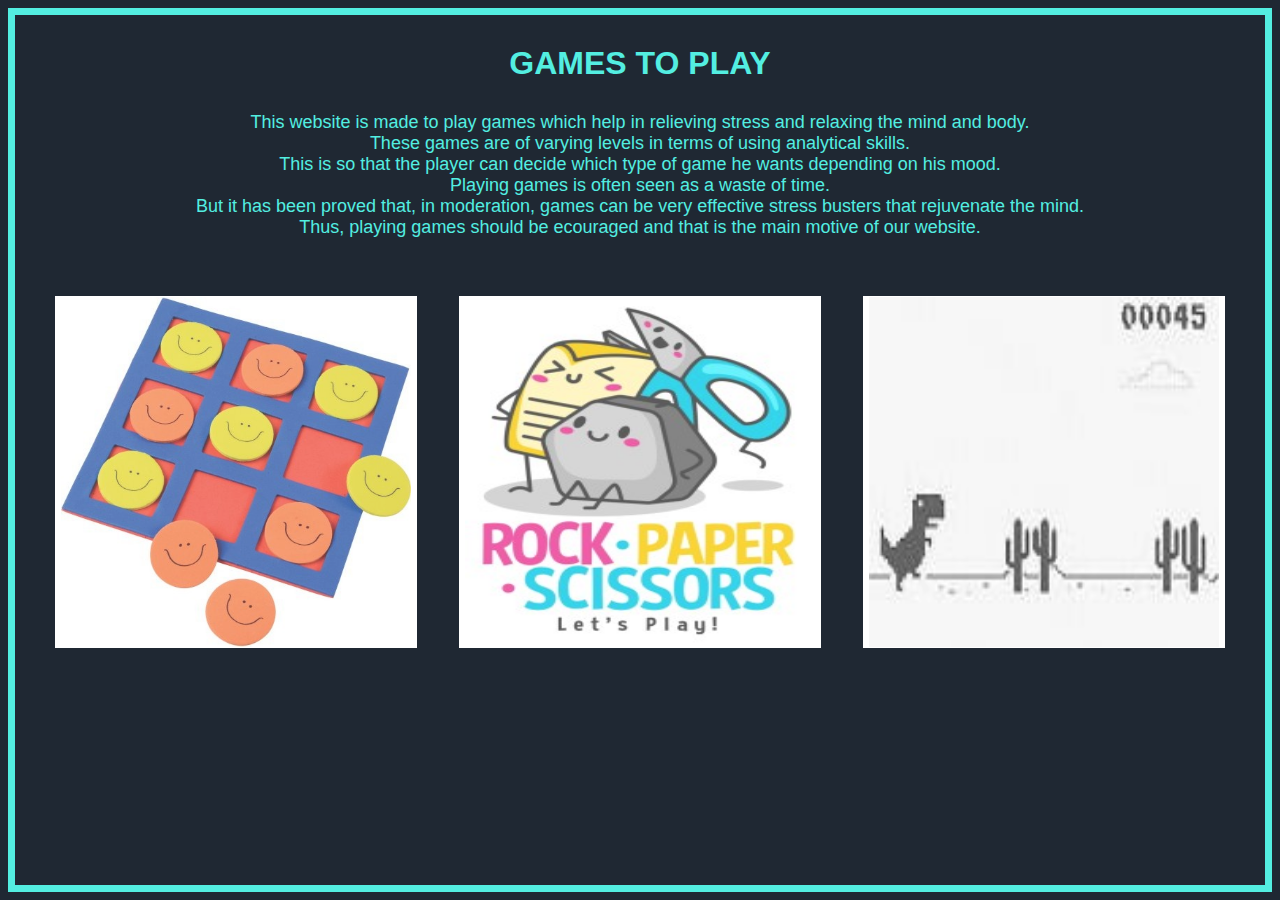
<file: index.html>
<html lang="en">
    <head>
        <meta charset="UTF-8">
        <meta name="viewport" content="width=device-width, initial-scale=1.0">
        <title>Games</title>
        <style>
            body
            {
                background-color: #1f2833;
                border: 7px solid rgb(83, 238, 225);
            }
            h1
            {
                margin: 30px 10px;
                color : rgb(83, 238, 225);
                text-align: center;
                font-family: 'Gill Sans', 'Gill Sans MT', Calibri, 'Trebuchet MS', sans-serif;
            }
            p
            {
                color : rgb(83, 238, 225);
                text-align: center;
                font-size:large;
                font-family: 'Gill Sans', 'Gill Sans MT', Calibri, 'Trebuchet MS', sans-serif;
            }
            .row
            {
                display: flex;
                justify-content: space-between;
                padding: 40px;
            }
            .column img {
                opacity: 0.8; 
                cursor: pointer; 
            }
            .column img:hover {
                opacity: 1;
            }
        </style>
    </head>
    <body style="font-family: Arial, Helvetica, sans-serif">
        <h1>GAMES TO PLAY</h1>
        <p>This website is made to play games which help in relieving stress and relaxing the mind and body.
            <br> These games are of varying levels in terms of using analytical skills.
            <br> This is so that the player can decide which type of game he wants depending on his mood.
            <br> Playing games is often seen as a waste of time. 
            <br> But it has been proved that, in moderation, games can be very effective stress busters that rejuvenate the mind.
            <br> Thus, playing games should be ecouraged and that is the main motive of our website.
        </p>  
        <div class="row">
            <div class="column">
                <button style="border: none; background-color: white;" onclick="window.location.href='html/ttt.html'">
                    <img title="Tic Tac Toe"src="assets/tictactoe.jpeg" alt="Tic Tac Toe" width="350" height="350">
                </button>
            </div>
            <div class="column">
                <button style="border: none; background-color: white;" onclick="window.location.href='html/rps.html'">
                    <img title="Rock, Paper, Scissors" src="assets/rps.png" alt="Rock Paper Scissors" width="350" height="350">  
                </button>
                
            </div>
            <div class="column">
                <button style="border: none; background-color: white;" onclick="window.location.href='html/dinosaur.html'">
                    <img title="Dinosaur" src="assets/dino.jpeg" alt="Dinosaur" width="350" height="350">
                </button>
            </div>
          </div>
    </body>
</html>
</file>
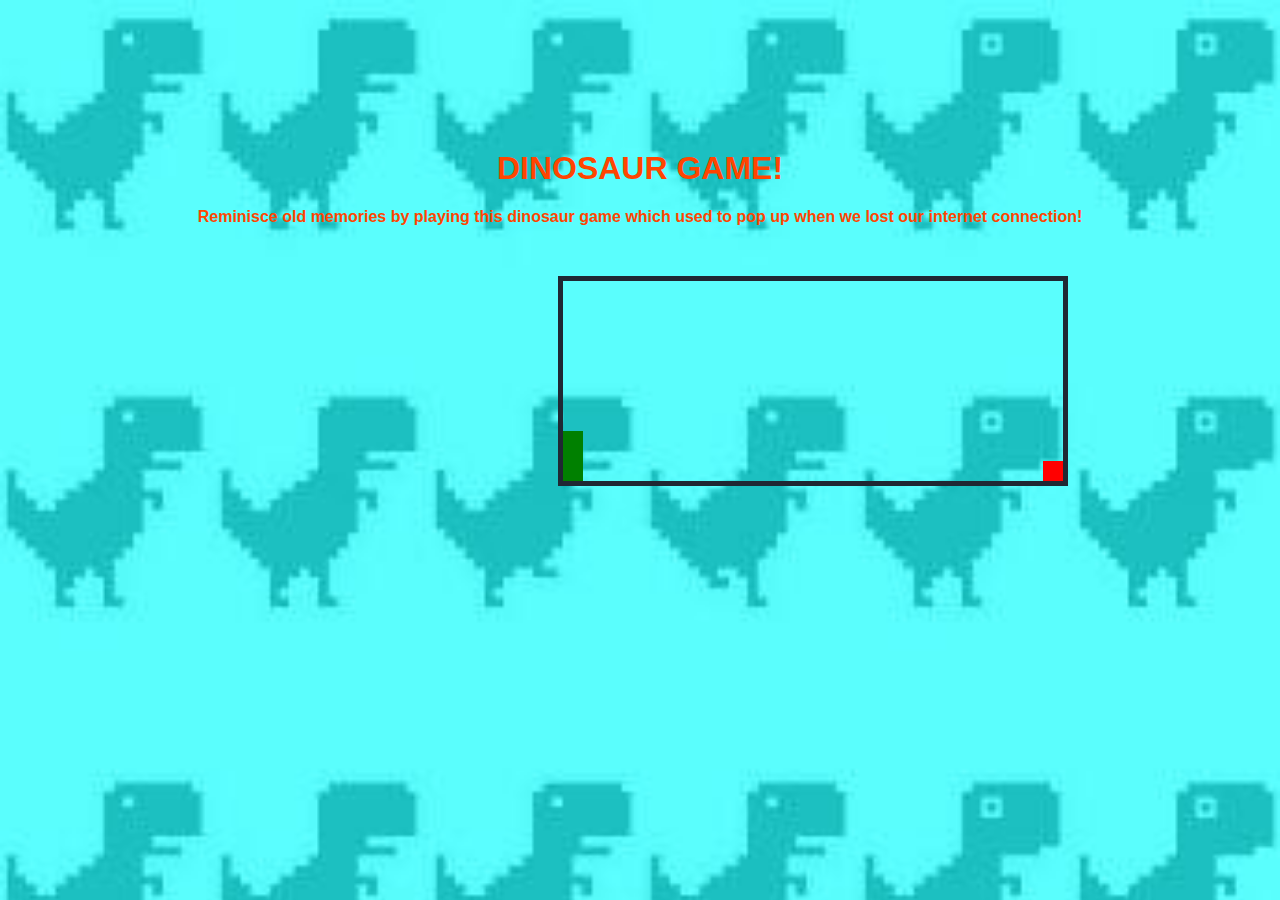
<file: html/dinosaur.html>
<!DOCTYPE html>
<html language="en" onclick="jump()">
    <head>
        <meta charset="utf-8">
        <title>Dinosaur</title>
        <link rel="stylesheet" href="../css/dinostyle.css">
    </head>
    <body>
        <h1 style="margin-top : 150px;"><strong>DINOSAUR GAME!</strong></h1>
        <p><strong>Reminisce old memories by playing this dinosaur game which
            used to pop up when we lost our internet connection!</strong></p>
        <div id="game">
            <div id="block"></div>
            <div id="character"></div> 
        </div>    
    </body>
<script src="../script/dinoscript.js"></script>
</html>
</file>
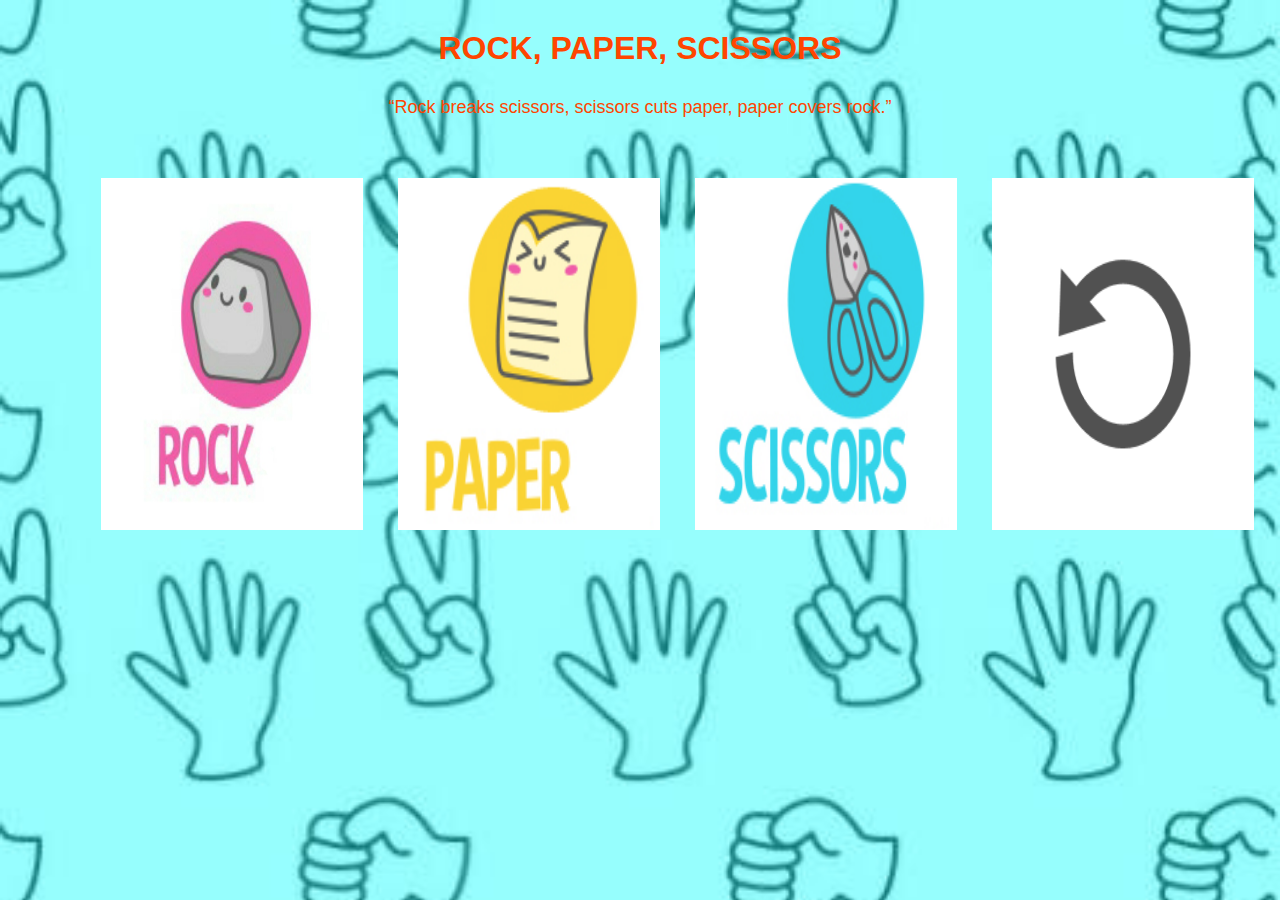
<file: html/rps.html>
<html lang="en">
    <head>
        <meta charset="UTF-8">
        <meta name="viewport" content="width=device-width, initial-scale=1.0">
        <title>Rock, Paper, Scissors</title>
        <style>
            body
            {
                font-family: Arial, Helvetica, sans-serif;
                text-align: center;
                background-image: url("../assets/rpsbg.jpeg");
                background-size:100%;
                color : orangered;
            }
            h1
            {
                color: orangered;
                margin: 30px 10px;
            }
            p
            {
                color: orangered;
                font-size: large;
                font-weight: 300;
                margin: 30px 10px;
            }
            .row{
                margin: 60px 0px 10px 75px;
                position : relative;
            }
            .column {
                float: left;
                width: 25%;
            }
            .column img {
                opacity: 0.8; 
                cursor: pointer; 
            }
            .column img:hover {
                opacity: 1;
            }
        </style>
    </head>
    <body>
        <h1>ROCK, PAPER, SCISSORS</h1>
        <p><strong>“Rock breaks scissors, scissors cuts paper, paper covers rock.”</strong> </p>
        <div id="score">
        </div>
        <div id="message">
        </div>

        <div class="row">
            <div class="column">
                <button style="border: none; background-color: white;" onclick="play('Rock')">
                    <img title="Rock" src="../assets/rock.jpeg" alt="Rock" width="250" height="350">
                </button>
            </div>
            <div class="column">
                <button style="border: none; background-color: white;" onclick="play('Paper')">
                    <img title="Paper" src="../assets/paper.png" alt="Paper" width="250" height="350">
                </button>
            </div>
            <div class="column">
                <button style="border: none; background-color: white;" onclick="play('Scissors')">
                    <img title="Scissors" src="../assets/scissors.png" alt="Scissors" width="250" height="350">
                </button>
            </div>
            <div class="column">
                <button style="border: none; background-color: white;" onclick="reset()">
                    <img title="Reset" src="../assets/reset.jpeg" alt="Reset" width="250" height="350">
                </button>
            </div>
          </div>
        <script>
            let scr = document.getElementById("score");
            let msg = document.getElementById("message");
            let winnerScores = [0,0];
            function reset(){
                winnerScores = [0,0];
                scr.innerHTML = "";
                msg.innerHTML = "";
            }
            function play(btn){
                let playerSelection = btn;
                let computerSelection = Math.random();

                if (computerSelection < .34){
                    computerSelection = 'Rock';
                } else if (computerSelection <= .67){
                    computerSelection = 'Paper';
                } else {
                    computerSelection = 'Scissors';
                }
                
                let result = checkWinner(playerSelection, computerSelection);
                if (result === 'Player'){
                    result += ' wins!';
                    winnerScores[0]++;
                }
                if (result === 'Computer'){
                    result += ' wins!';
                    winnerScores[1]++;
                }
                if (result === 'Draw'){
                    result += '. It\'s a tie!'
                }
                scr.innerHTML = 'Player: [ ' + winnerScores[0]+ ' ] Computer: [ ' + winnerScores[1] + ' ]';
                msg.innerHTML = 'Player: <strong>' + playerSelection + '</strong> Computer: <strong>' + computerSelection + '</strong><br>' + result;
            }
            function checkWinner(player, computer){
                if (player === computer){
                    return 'Draw';
                }

                if (player === 'Rock'){
                    if(computer === 'Paper'){
                        return 'Computer';
                    } else {
                        return 'Player';
                    }
                }

                if (player === 'Paper'){
                    if (computer === 'Scissors'){
                        return 'Computer';
                    } else {
                        return 'Player';
                    }
                }

                if (player === 'Scissors'){
                    if (computer === 'Rock'){
                        return 'Computer';
                    } else {
                        return 'Player';
                    }
                }
        }
        </script>
    </body>
</html>
</file>
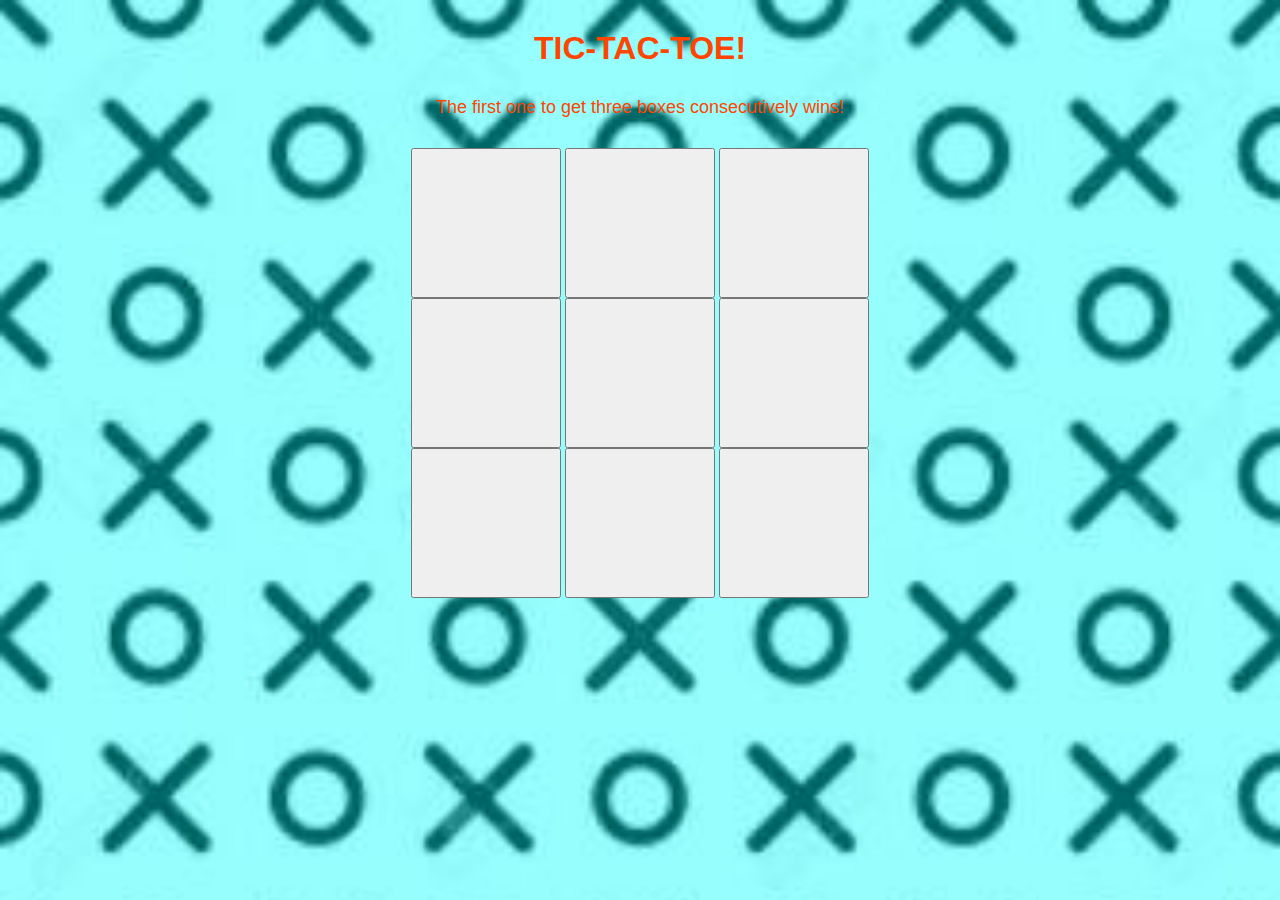
<file: html/ttt.html>
<html>
    <head>
        <title>Tic-Tac-Toe</title>
        <meta charset="UTF-8">
        <style>
            body
            {
                font-family: Arial, Helvetica, sans-serif;
                text-align:center;
                background-image: url("../assets/tttbg.jpeg");
                background-size:100%;
            }
            h1
            {
                color : orangered;
                margin: 30px 10px;
            }
            p
            {
                color :orangered;
                margin: 30px 10px;
                font-size: large;
                font-weight: 300;
            }
        </style>
        <script>
            var key="X"; var i; var j;
            var id_arr = ["b1","b2","b3","b4","b5","b6","b7","b8","b9"];
            var arr=[ [0,0,0],
                        [0,0,0],
                        [0,0,0]];

            var ckt = 0;
            //var msg = document.getElementById("message");
            function coordinates(id,a,b)
            {   
                ckt += 1;
                //msg.innerHTML = "Hello  World;"
                
                if(ckt == 9){
                    alert("its a tie");
                    reset();
                    return;
                }
                if(arr[a][b] === 0)
                {
                    document.getElementById(id).value=key;
                    
                    if(key==="X")
                    {
                        arr[a][b]=1;
                        row();column();diagonal();
                        key="O";
                        document.getElementById("message").innerHTML = "Player "+key+"\'s Turn";
                    }
                    else
                    {
                        arr[a][b]=-1;
                        row();column();diagonal();
                        key="X";
                        document.getElementById("message").innerHTML = "Player "+key+"\'s Turn";
                    }
                }
            }
           function row(){
                for(var i = 0; i<3;i++){
                    var sum = 0;
                    for(var j = 0; j <3;j++){
                        sum += arr[i][j];
                    }
                    if(sum === 3){
                        reset();
                        alert("X Won");
                    }
                    else if(sum === -3){
                        reset();
                        alert("O Won");
                    }
                }
           }

           function column(){
            for(var i = 0; i<3;i++){
                var sum = 0;
                for(var j = 0; j<3;j++){
                    sum += arr[j][i];
                }
                if(sum === 3){
                    reset();
                    alert("X Won");       
                }
                else if(sum === -3){
                    reset();
                    alert("O Won");
                    }
                }
           }
            function diagonal(){
                if(arr[0][0] + arr[1][1] + arr[2][2] === 3){
                    reset();
                    alert("x Won");
                }
                else if(arr[0][0] + arr[1][1] + arr[2][2] === -3){
                    reset();
                    alert("o Won");
                }
                if(arr[2][0] + arr[1][1] + arr[0][2] === 3){
                    reset();
                    alert("x Won");
                }
                else if(arr[2][0] + arr[1][1] + arr[0][2] === -3){
                    reset();
                    alert("o Won");
                }
           }
            function reset(){
                ckt = 0; 
                arr = [[0,0,0],
                        [0,0,0],
                        [0,0,0]];
                for(i = 0; i < 9; i++){
                    document.getElementById(id_arr[i]).value = "";
                }
            }
        </script>
        <style>
            input[type=button] {
                height: 150px;
                width: 150px;
                font-family: monospace;
                font-weight: bolder;
                font-size: 100px;
            }
        </style>
    </head>

    <body>
        <h1><strong>TIC-TAC-TOE!</strong></h1>
        <p><strong><bold>The first one to get three boxes consecutively wins!</bold></strong></p>
        <div id="message" style="font-size: 40px;">

        </div>
        <div >
            <div>
                <input type="button" id="b1" value="" onclick="coordinates(this.id,0,0)">
                <input type="button" id="b2" value="" onclick="coordinates(this.id,0,1)">
                <input type="button" id="b3" value="" onclick="coordinates(this.id,0,2)">
            </div>
            <div>
                <input type="button" id="b4" value="" onclick="coordinates(this.id,1,0)">
                <input type="button" id="b5" value="" onclick="coordinates(this.id,1,1)">
                <input type="button" id="b6" value="" onclick="coordinates(this.id,1,2)">
            </div>
            <div>
                <input type="button" id="b7" value="" onclick="coordinates(this.id,2,0)">
                <input type="button" id="b8" value="" onclick="coordinates(this.id,2,1)">
                <input type="button" id="b9" value="" onclick="coordinates(this.id,2,2)">
            </div>
        </div>
    </body>
</html>
</file>
<file: css/dinostyle.css>
body{
    text-align:center;
    background-image: url("../assets/dinobg.jpeg");
    background-size:100%;
    font-family: Arial, Helvetica, sans-serif;
    color: orangered;
}
#game{
    
    width:500px ;
    height:200px;
    border:5px solid #1f2833;  
    margin-top: 50px;
    margin-left : 550px;
}
#character{
    width:20px;
    height:50px;
    background-color: green;
    position:relative;
    top: 130px;
}
.animate
{
    animation: jump 500ms infinite;
}
@keyframes jump
{
    0%{top:150px;}
    30%{top:100px;}
    70%{top:100px;}
    100%{top:150px;}
}
#block{
    width:20px;
    height:20px;
    background-color:red;
    position:relative;
    top: 180px;
    left: 480px;
    animation: block 2s infinite;
}
@keyframes block{
    0%{left:480px;}
    100%{left:-40px;}
}
</file>
